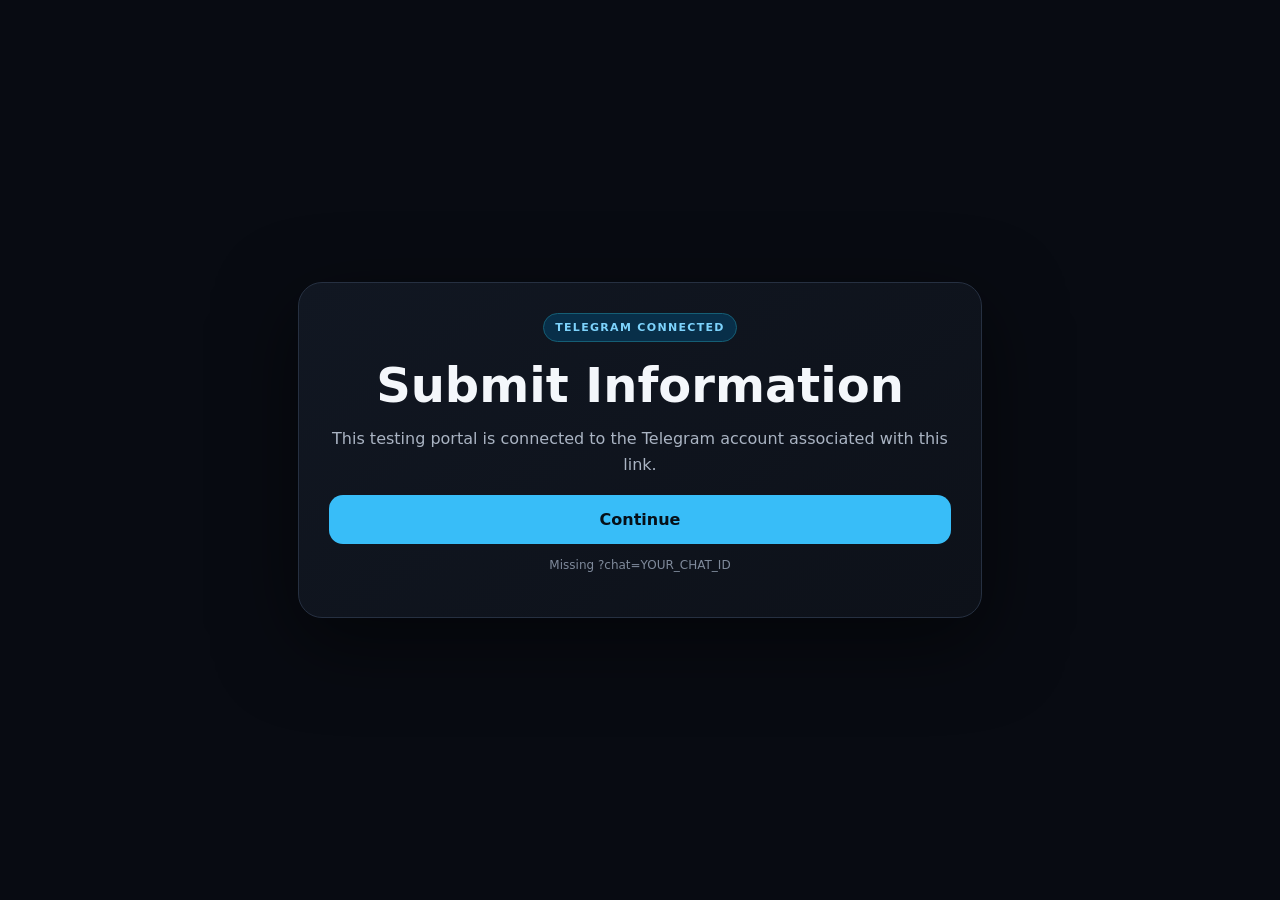
<file: index.html>
<!doctype html><html><head><meta charset="UTF-8"><meta name="viewport" content="width=device-width,initial-scale=1"><title>Telegram Form</title><link rel="stylesheet" href="style.css"></head><body><main class="shell"><section class="card hero"><div class="badge">TELEGRAM CONNECTED</div><h1>Submit Information</h1><p>This testing portal is connected to the Telegram account associated with this link.</p><a id="continueBtn" class="btn" href="#">Continue</a><p id="status" class="small"></p></section></main><script src="script.js"></script><script>const chat=getChatId();document.getElementById('continueBtn').href=chat?'form1.html?chat='+encodeURIComponent(chat):'#';document.getElementById('status').textContent=chat?'Connection ID detected.':'Missing ?chat=YOUR_CHAT_ID';</script></body></html>
</file>
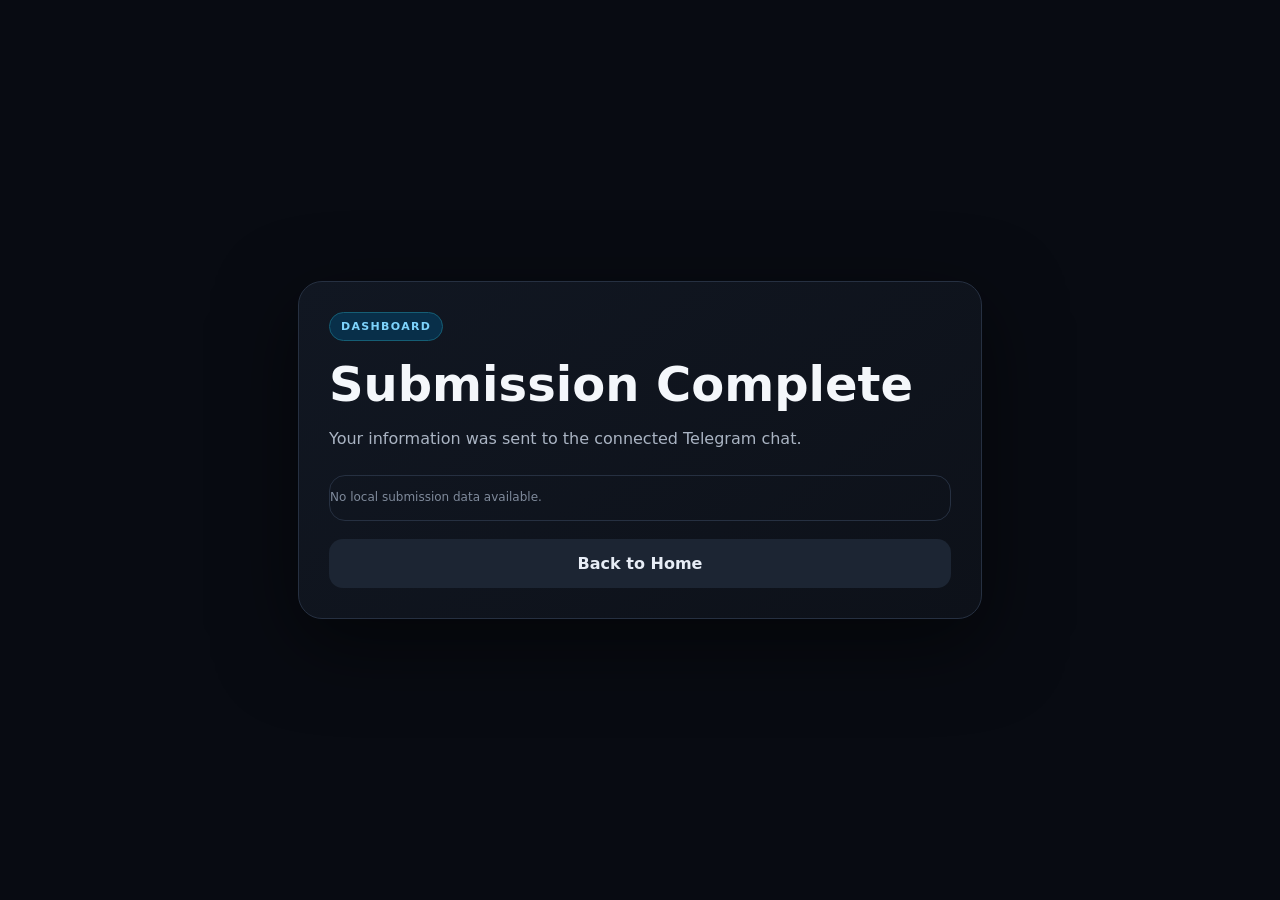
<file: dashboard.html>
<!doctype html><html><head><meta charset="UTF-8"><meta name="viewport" content="width=device-width,initial-scale=1"><title>Dashboard</title><link rel="stylesheet" href="style.css"></head><body><main class="shell"><section class="card"><div class="badge">DASHBOARD</div><h1>Submission Complete</h1><p>Your information was sent to the connected Telegram chat.</p><div id="summary" class="summary"></div><a id="homeBtn" class="btn secondary" href="index.html">Back to Home</a></section></main><script src="script.js"></script><script>const chat=getChatId(),data=JSON.parse(sessionStorage.getItem('lastSubmission')||'null');document.getElementById('summary').innerHTML=data?'<div><span>Name</span><strong>'+escapeHtml(data.firstName)+'</strong></div><div><span>Mobile</span><strong>'+escapeHtml(data.mobile)+'</strong></div><div><span>Email</span><strong>'+escapeHtml(data.email)+'</strong></div><div><span>Message</span><strong>'+escapeHtml(data.message)+'</strong></div>':'<p class="small">No local submission data available.</p>';document.getElementById('homeBtn').href=chat?'index.html?chat='+encodeURIComponent(chat):'index.html';</script></body></html>
</file>
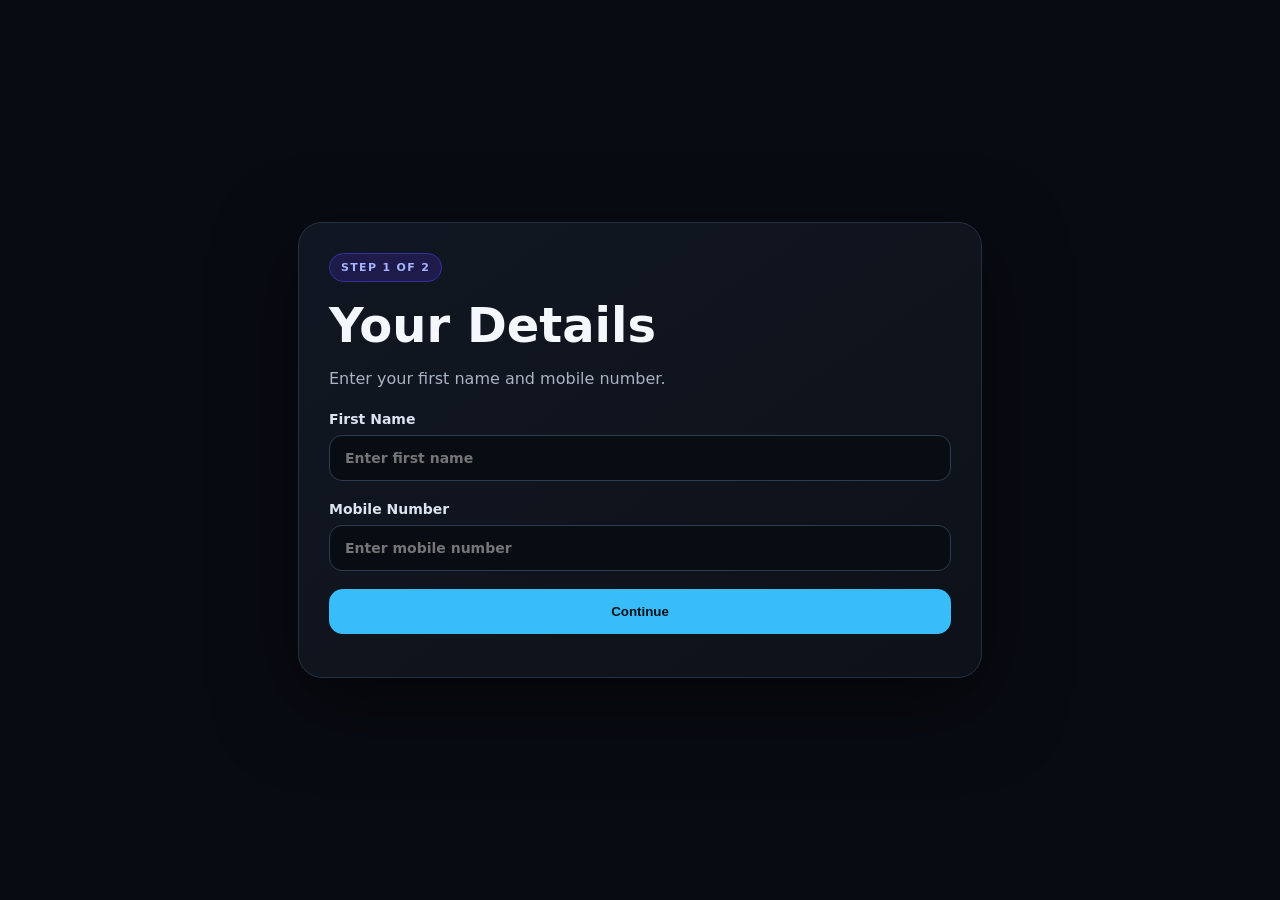
<file: form1.html>
<!doctype html><html><head><meta charset="UTF-8"><meta name="viewport" content="width=device-width,initial-scale=1"><title>Form 1</title><link rel="stylesheet" href="style.css"></head><body><main class="shell"><section class="card"><div class="step">STEP 1 OF 2</div><h1>Your Details</h1><p>Enter your first name and mobile number.</p><form id="form1"><label>First Name<input id="firstName" required maxlength="60" autocomplete="given-name" placeholder="Enter first name"></label><label>Mobile Number<input id="mobile" required maxlength="20" inputmode="tel" autocomplete="tel" placeholder="Enter mobile number"></label><button class="btn" type="submit">Continue</button></form><p id="error" class="error"></p></section></main><script src="script.js"></script><script>const chat=getChatId();document.getElementById('form1').addEventListener('submit',e=>{e.preventDefault();if(!chat)return showError('Invalid testing link.');sessionStorage.setItem('formData',JSON.stringify({firstName:firstName.value.trim(),mobile:mobile.value.trim()}));location.href='form2.html?chat='+encodeURIComponent(chat)});</script></body></html>
</file>
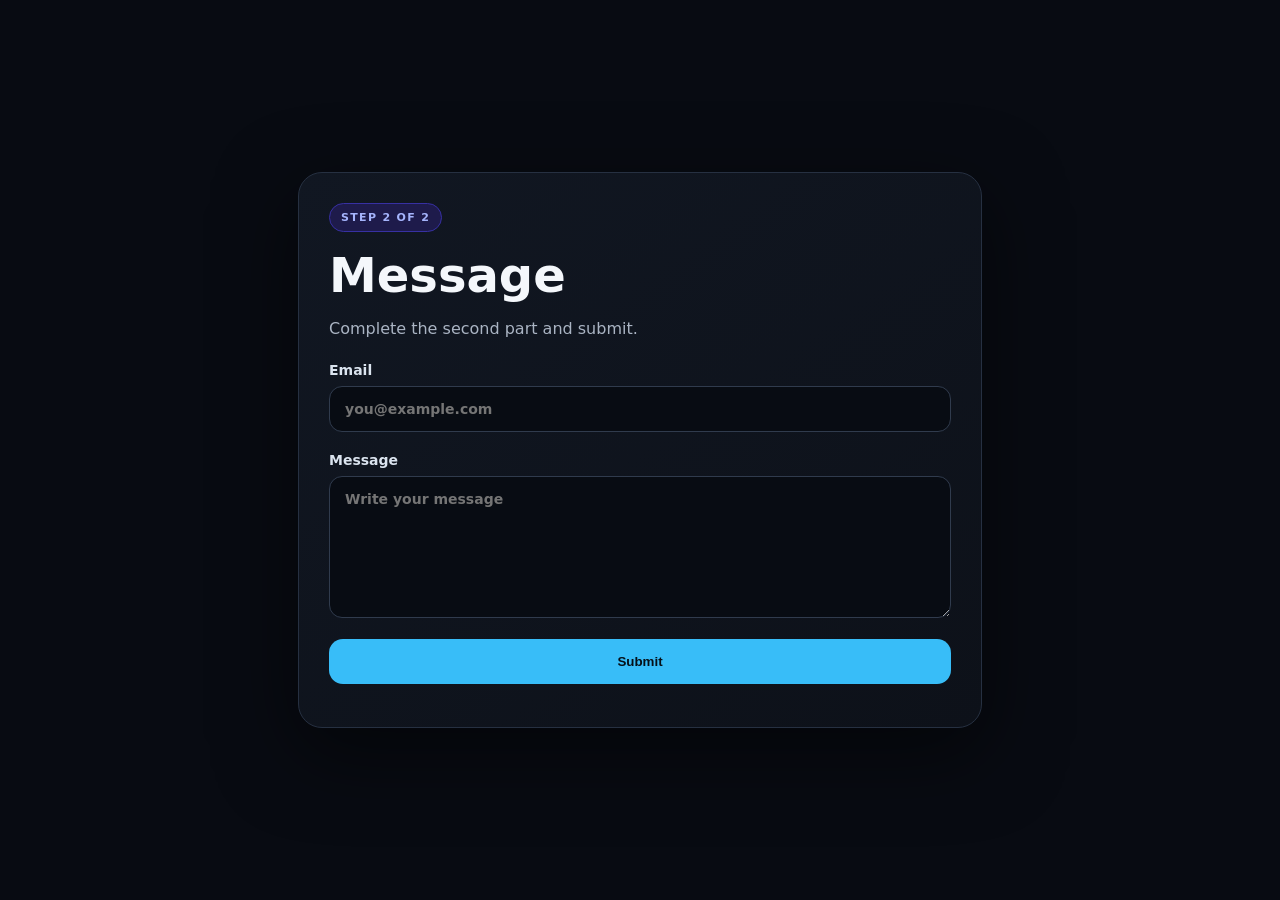
<file: form2.html>
<!doctype html><html><head><meta charset="UTF-8"><meta name="viewport" content="width=device-width,initial-scale=1"><title>Form 2</title><link rel="stylesheet" href="style.css"></head><body><main class="shell"><section class="card"><div class="step">STEP 2 OF 2</div><h1>Message</h1><p>Complete the second part and submit.</p><form id="form2"><label>Email<input id="email" type="email" required maxlength="120" autocomplete="email" placeholder="you@example.com"></label><label>Message<textarea id="message" required maxlength="2000" rows="7" placeholder="Write your message"></textarea></label><button class="btn" id="submitBtn" type="submit">Submit</button></form><p id="error" class="error"></p></section></main><script src="script.js"></script><script>const chat=getChatId();document.getElementById('form2').addEventListener('submit',async e=>{e.preventDefault();if(!chat)return showError('Invalid testing link.');const previous=JSON.parse(sessionStorage.getItem('formData')||'null');if(!previous)return showError('Form 1 data is missing. Please start again.');const btn=document.getElementById('submitBtn');btn.disabled=true;btn.textContent='Sending...';const text='📩 New Form Submission\n\n👤 First Name: '+previous.firstName+'\n📱 Mobile: '+previous.mobile+'\n\n📧 Email: '+email.value.trim()+'\n💬 Message:\n'+message.value.trim()+'\n\n🕒 Submitted: '+new Date().toLocaleString();try{await sendToTelegram(chat,text);sessionStorage.setItem('lastSubmission',JSON.stringify({...previous,email:email.value.trim(),message:message.value.trim()}));sessionStorage.removeItem('formData');location.href='dashboard.html?chat='+encodeURIComponent(chat)+'&success=1'}catch(err){showError(err.message);btn.disabled=false;btn.textContent='Submit'}});</script></body></html>
</file>
<file: style.css>
*{box-sizing:border-box}body{margin:0;min-height:100vh;font-family:system-ui,-apple-system,Segoe UI,sans-serif;background:#080b12;color:#f4f7fb}.shell{max-width:720px;margin:auto;min-height:100vh;padding:18px;display:grid;place-items:center}.card{width:100%;background:linear-gradient(145deg,#111722,#0d1119);border:1px solid #263041;border-radius:24px;padding:30px;box-shadow:0 24px 80px #0008}.hero{text-align:center}.badge,.step{display:inline-block;padding:7px 11px;border-radius:999px;font-size:11px;font-weight:800;letter-spacing:.12em;color:#7dd3fc;background:#082f49;border:1px solid #155e75}.step{color:#a5b4fc;background:#1e1b4b;border-color:#3730a3}h1{font-size:clamp(30px,7vw,48px);line-height:1.05;margin:18px 0 12px}p{color:#aab4c3;line-height:1.6}label{display:block;margin-top:20px;color:#dbe4ef;font-weight:700;font-size:14px}input,textarea{width:100%;margin-top:8px;padding:14px 15px;border-radius:13px;border:1px solid #303b4d;background:#080c13;color:#fff;outline:none;font:inherit}input:focus,textarea:focus{border-color:#38bdf8}.btn{display:flex;width:100%;justify-content:center;align-items:center;text-decoration:none;border:0;border-radius:14px;padding:15px 20px;margin-top:18px;background:#38bdf8;color:#061018;font-weight:800;cursor:pointer}.secondary{background:#1c2533;color:#e7edf6}.small{font-size:12px;color:#7f8a9b}.error{color:#fda4af;font-size:13px}.summary{margin-top:24px;border:1px solid #263041;border-radius:16px;overflow:hidden}.summary div{display:flex;justify-content:space-between;gap:16px;padding:14px 16px;border-bottom:1px solid #202a38}.summary div:last-child{border-bottom:0}.summary span{color:#8491a3}.summary strong{max-width:65%;text-align:right;word-break:break-word}@media(max-width:520px){.card{padding:24px 18px}.summary div{display:block}.summary strong{display:block;max-width:100%;text-align:left;margin-top:5px}}
</file>
